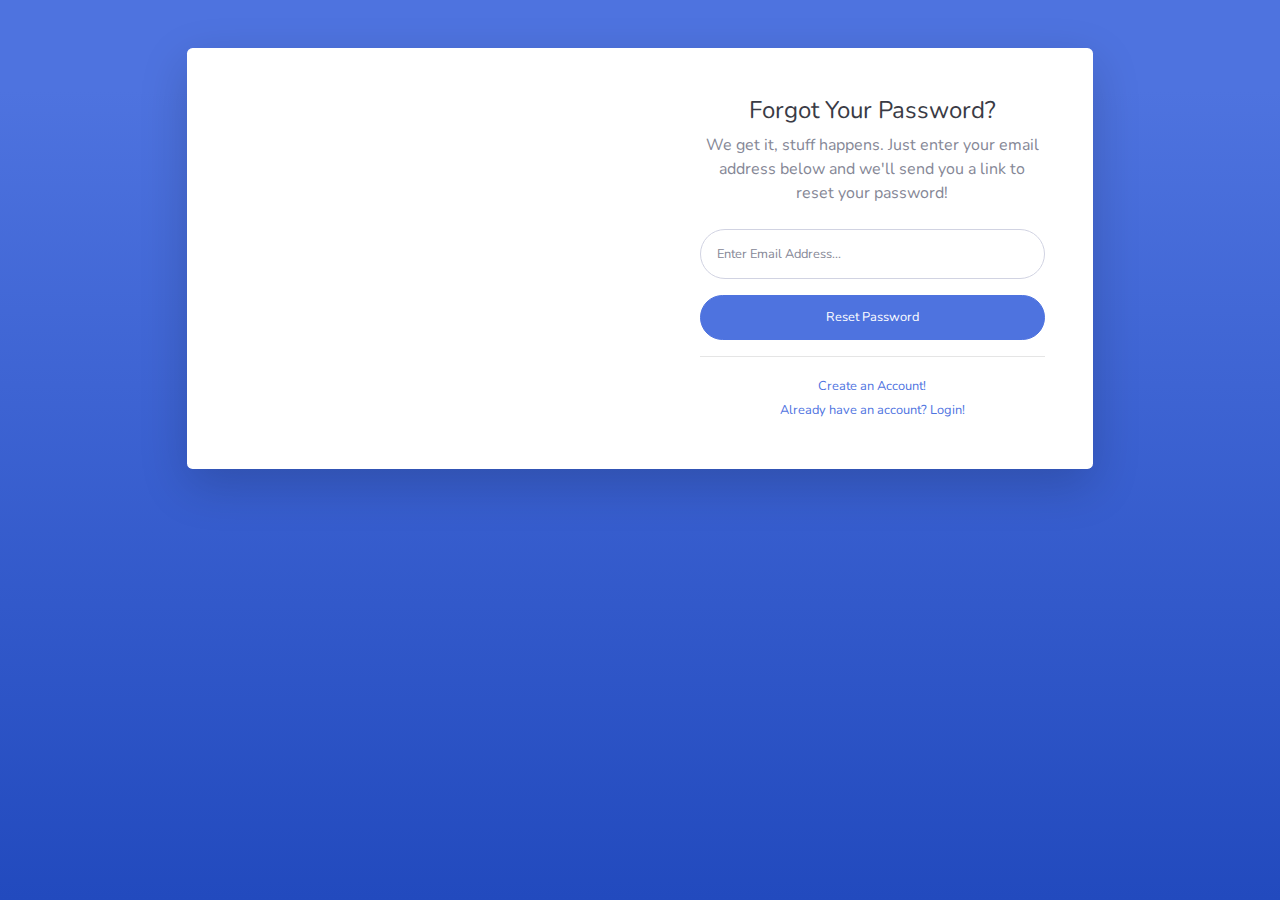
<file: forgot-password.html>
<!DOCTYPE html>
<html lang="en">

<head>

    <meta charset="utf-8">
    <meta http-equiv="X-UA-Compatible" content="IE=edge">
    <meta name="viewport" content="width=device-width, initial-scale=1, shrink-to-fit=no">
    <meta name="description" content="">
    <meta name="author" content="">

    <title>SB Admin 2 - Forgot Password</title>

    <!-- Custom fonts for this template-->
    <link href="vendor/fontawesome-free/css/all.min.css" rel="stylesheet" type="text/css">
    <link
        href="https://fonts.googleapis.com/css?family=Nunito:200,200i,300,300i,400,400i,600,600i,700,700i,800,800i,900,900i"
        rel="stylesheet">

    <!-- Custom styles for this template-->
    <link href="css/sb-admin-2.min.css" rel="stylesheet">

    <script>
(function(apiKey){
    (function(p,e,n,d,o){var v,w,x,y,z;o=p[d]=p[d]||{};o._q=o._q||[];
    v=['initialize','identify','updateOptions','pageLoad','track'];for(w=0,x=v.length;w<x;++w)(function(m){
        o[m]=o[m]||function(){o._q[m===v[0]?'unshift':'push']([m].concat([].slice.call(arguments,0)));};})(v[w]);
        y=e.createElement(n);y.async=!0;y.src='https://cdn.eu.pendo.io/agent/static/'+apiKey+'/pendo.js';
        z=e.getElementsByTagName(n)[0];z.parentNode.insertBefore(y,z);})(window,document,'script','pendo');

        // This function creates visitors and accounts in Pendo
        // You will need to replace <visitor-id-goes-here> and <account-id-goes-here> with values you use in your app
        // Please use Strings, Numbers, or Bools for value types.
        pendo.initialize({
            visitor: {
            id:           sessionStorage.getItem('username'),
            email:        sessionStorage.getItem('email'),
            full_name:    sessionStorage.getItem('full_name'),
            role:         sessionStorage.getItem('role'),
            company:      sessionStorage.getItem('company'),
            location:     sessionStorage.getItem('location'),
            localisation:     sessionStorage.getItem('localisation')
                // You can add any additional visitor level key-values here,
                // as long as it's not one of the above reserved names.
            },

            account: {
                id:              'account_1a' // Highly recommended, required if using Pendo Feedback
                // name:         // Optional
                // is_paying:    // Recommended if using Pendo Feedback
                // monthly_value:// Recommended if using Pendo Feedback
                // planLevel:    // Optional
                // planPrice:    // Optional
                // creationDate: // Optional

                // You can add any additional account level key-values here,
                // as long as it's not one of the above reserved names.
            }
        });
})('dda776bf-75f4-42b5-4899-1d49e19cbf9e');
</script>

</head>

<body class="bg-gradient-primary">

    <div class="container">

        <!-- Outer Row -->
        <div class="row justify-content-center">

            <div class="col-xl-10 col-lg-12 col-md-9">

                <div class="card o-hidden border-0 shadow-lg my-5">
                    <div class="card-body p-0">
                        <!-- Nested Row within Card Body -->
                        <div class="row">
                            <div class="col-lg-6 d-none d-lg-block bg-password-image"></div>
                            <div class="col-lg-6">
                                <div class="p-5">
                                    <div class="text-center">
                                        <h1 class="h4 text-gray-900 mb-2">Forgot Your Password?</h1>
                                        <p class="mb-4">We get it, stuff happens. Just enter your email address below
                                            and we'll send you a link to reset your password!</p>
                                    </div>
                                    <form class="user">
                                        <div class="form-group">
                                            <input type="email" class="form-control form-control-user"
                                                id="exampleInputEmail" aria-describedby="emailHelp"
                                                placeholder="Enter Email Address...">
                                        </div>
                                        <a href="login.html" class="btn btn-primary btn-user btn-block">
                                            Reset Password
                                        </a>
                                    </form>
                                    <hr>
                                    <div class="text-center">
                                        <a class="small" href="register.html">Create an Account!</a>
                                    </div>
                                    <div class="text-center">
                                        <a class="small" href="login.html">Already have an account? Login!</a>
                                    </div>
                                </div>
                            </div>
                        </div>
                    </div>
                </div>

            </div>

        </div>

    </div>

    <!-- Bootstrap core JavaScript-->
    <script src="vendor/jquery/jquery.min.js"></script>
    <script src="vendor/bootstrap/js/bootstrap.bundle.min.js"></script>

    <!-- Core plugin JavaScript-->
    <script src="vendor/jquery-easing/jquery.easing.min.js"></script>

    <!-- Custom scripts for all pages-->
    <script src="js/sb-admin-2.min.js"></script>

</body>

</html>
</file>
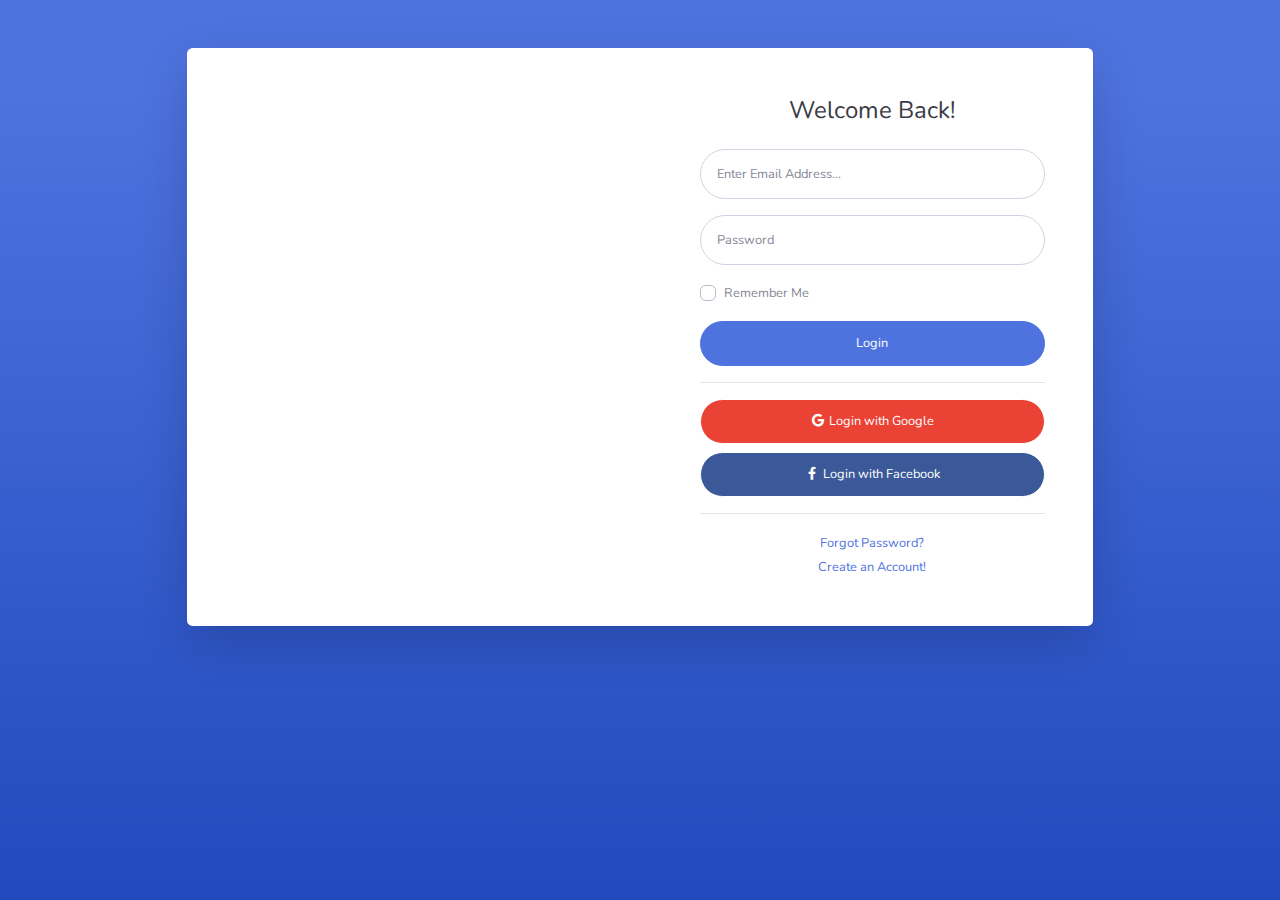
<file: login.html>
<!DOCTYPE html>
<html lang="en">

<head>

    <meta charset="utf-8">
    <meta http-equiv="X-UA-Compatible" content="IE=edge">
    <meta name="viewport" content="width=device-width, initial-scale=1, shrink-to-fit=no">
    <meta name="description" content="">
    <meta name="author" content="">

    <title>SB Admin 2 - Login</title>

    <!-- Custom fonts for this template-->
    <link href="vendor/fontawesome-free/css/all.min.css" rel="stylesheet" type="text/css">
    <link
        href="https://fonts.googleapis.com/css?family=Nunito:200,200i,300,300i,400,400i,600,600i,700,700i,800,800i,900,900i"
        rel="stylesheet">

    <!-- Custom styles for this template-->
    <link href="css/sb-admin-2.min.css" rel="stylesheet">

    <script src="pendo-install.js" defer> </script>
   <!-- <script src="pendo-table-info.js" defer> </script> -->

</head>

<body class="bg-gradient-primary">

    <div class="container">

        <!-- Outer Row -->
        <div class="row justify-content-center">

            <div class="col-xl-10 col-lg-12 col-md-9">

                <div class="card o-hidden border-0 shadow-lg my-5">
                    <div class="card-body p-0">
                        <!-- Nested Row within Card Body -->
                        <div class="row">
                            <div class="col-lg-6 d-none d-lg-block bg-login-image"></div>
                            <div class="col-lg-6">
                                <div class="p-5">
                                    <div class="text-center">
                                        <h1 class="h4 text-gray-900 mb-4">Welcome Back!</h1>
                                    </div>
                                    <form class="user">
                                        <div class="form-group">
                                            <input type="email" class="form-control form-control-user"
                                                id="exampleInputEmail" aria-describedby="emailHelp"
                                                placeholder="Enter Email Address...">
                                        </div>
                                        <div class="form-group">
                                            <input type="password" class="form-control form-control-user"
                                                id="exampleInputPassword" placeholder="Password">
                                        </div>
                                        <div class="form-group">
                                            <div class="custom-control custom-checkbox small">
                                                <input type="checkbox" class="custom-control-input" id="customCheck">
                                                <label class="custom-control-label" for="customCheck">Remember
                                                    Me</label>
                                            </div>
                                        </div>
                                        <a href="index.html" class="btn btn-primary btn-user btn-block">
                                            Login
                                        </a>
                                        <hr>
                                        <a href="index.html" class="btn btn-google btn-user btn-block">
                                            <i class="fab fa-google fa-fw"></i> Login with Google
                                        </a>
                                        <a href="index.html" class="btn btn-facebook btn-user btn-block">
                                            <i class="fab fa-facebook-f fa-fw"></i> Login with Facebook
                                        </a>
                                    </form>
                                    <hr>
                                    <div class="text-center">
                                        <a class="small" href="forgot-password.html">Forgot Password?</a>
                                    </div>
                                    <div class="text-center">
                                        <a class="small" href="register.html">Create an Account!</a>
                                    </div>
                                </div>
                            </div>
                        </div>
                    </div>
                </div>

            </div>

        </div>

    </div>

    <!-- Bootstrap core JavaScript-->
    <script src="vendor/jquery/jquery.min.js"></script>
    <script src="vendor/bootstrap/js/bootstrap.bundle.min.js"></script>

    <!-- Core plugin JavaScript-->
    <script src="vendor/jquery-easing/jquery.easing.min.js"></script>

    <!-- Custom scripts for all pages-->
    <script src="js/sb-admin-2.min.js"></script>

</body>

</html>
</file>
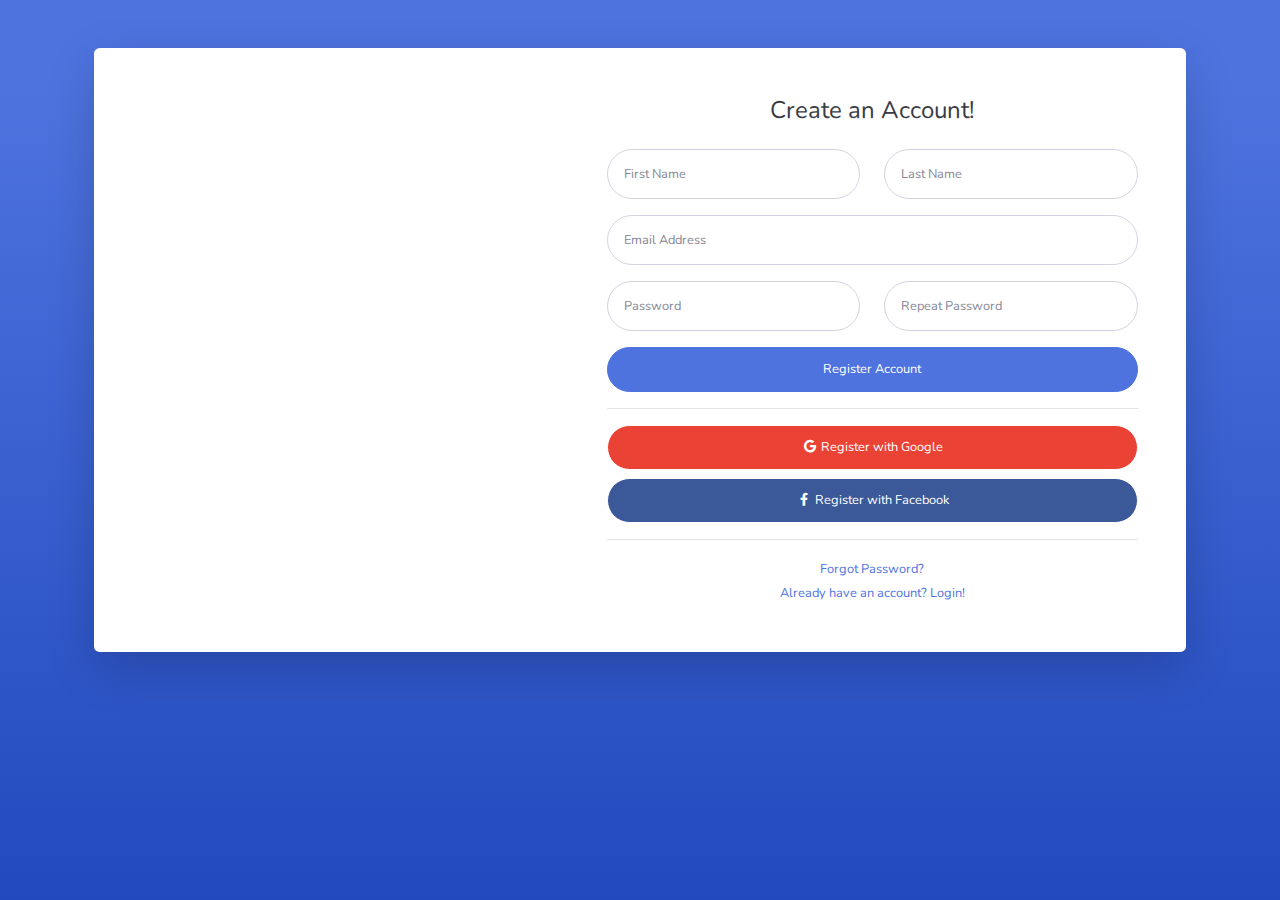
<file: register.html>
<!DOCTYPE html>
<html lang="en">

<head>

    <meta charset="utf-8">
    <meta http-equiv="X-UA-Compatible" content="IE=edge">
    <meta name="viewport" content="width=device-width, initial-scale=1, shrink-to-fit=no">
    <meta name="description" content="">
    <meta name="author" content="">

    <title>SB Admin 2 - Register</title>

    <!-- Custom fonts for this template-->
    <link href="vendor/fontawesome-free/css/all.min.css" rel="stylesheet" type="text/css">
    <link
        href="https://fonts.googleapis.com/css?family=Nunito:200,200i,300,300i,400,400i,600,600i,700,700i,800,800i,900,900i"
        rel="stylesheet">

    <!-- Custom styles for this template-->
    <link href="css/sb-admin-2.min.css" rel="stylesheet">

</head>

<body class="bg-gradient-primary">

    <div class="container">

        <div class="card o-hidden border-0 shadow-lg my-5">
            <div class="card-body p-0">
                <!-- Nested Row within Card Body -->
                <div class="row">
                    <div class="col-lg-5 d-none d-lg-block bg-register-image"></div>
                    <div class="col-lg-7">
                        <div class="p-5">
                            <div class="text-center">
                                <h1 class="h4 text-gray-900 mb-4">Create an Account!</h1>
                            </div>
                            <form class="user">
                                <div class="form-group row">
                                    <div class="col-sm-6 mb-3 mb-sm-0">
                                        <input type="text" class="form-control form-control-user" id="exampleFirstName"
                                            placeholder="First Name">
                                    </div>
                                    <div class="col-sm-6">
                                        <input type="text" class="form-control form-control-user" id="exampleLastName"
                                            placeholder="Last Name">
                                    </div>
                                </div>
                                <div class="form-group">
                                    <input type="email" class="form-control form-control-user" id="exampleInputEmail"
                                        placeholder="Email Address">
                                </div>
                                <div class="form-group row">
                                    <div class="col-sm-6 mb-3 mb-sm-0">
                                        <input type="password" class="form-control form-control-user"
                                            id="exampleInputPassword" placeholder="Password">
                                    </div>
                                    <div class="col-sm-6">
                                        <input type="password" class="form-control form-control-user"
                                            id="exampleRepeatPassword" placeholder="Repeat Password">
                                    </div>
                                </div>
                                <a href="login.html" class="btn btn-primary btn-user btn-block">
                                    Register Account
                                </a>
                                <hr>
                                <a href="index.html" class="btn btn-google btn-user btn-block">
                                    <i class="fab fa-google fa-fw"></i> Register with Google
                                </a>
                                <a href="index.html" class="btn btn-facebook btn-user btn-block">
                                    <i class="fab fa-facebook-f fa-fw"></i> Register with Facebook
                                </a>
                            </form>
                            <hr>
                            <div class="text-center">
                                <a class="small" href="forgot-password.html">Forgot Password?</a>
                            </div>
                            <div class="text-center">
                                <a class="small" href="login.html">Already have an account? Login!</a>
                            </div>
                        </div>
                    </div>
                </div>
            </div>
        </div>

    </div>

    <!-- Bootstrap core JavaScript-->
    <script src="vendor/jquery/jquery.min.js"></script>
    <script src="vendor/bootstrap/js/bootstrap.bundle.min.js"></script>

    <!-- Core plugin JavaScript-->
    <script src="vendor/jquery-easing/jquery.easing.min.js"></script>

    <!-- Custom scripts for all pages-->
    <script src="js/sb-admin-2.min.js"></script>

</body>

</html>
</file>
